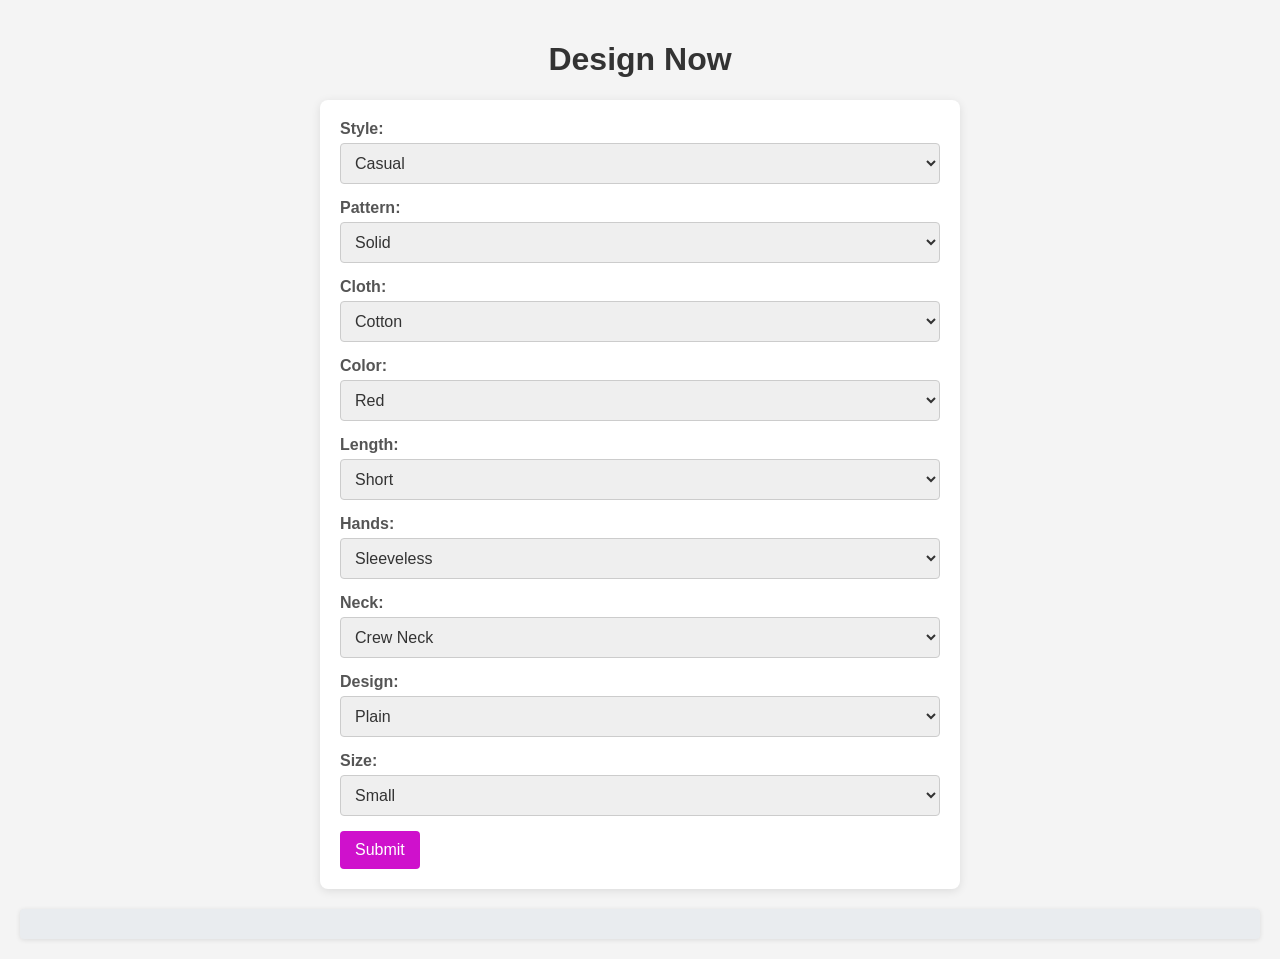
<file: custom.html>
<!DOCTYPE html>
<html lang="en">
<head>
    <meta charset="UTF-8">
    <meta name="viewport" content="width=device-width, initial-scale=1.0">
    <title>Dropdown Selection</title>
    <style>
        body {
            font-family: Arial, sans-serif;
            background-color: #f4f4f4;
            margin: 0;
            padding: 20px;
        }

        h1 {
            text-align: center;
            color: #333;
        }

        .card {
            background-color: #fff;
            border-radius: 8px;
            box-shadow: 0 2px 10px rgba(0, 0, 0, 0.1);
            margin: 20px auto;
            padding: 20px;
            max-width: 600px;
        }

        .form-group {
            margin-bottom: 15px;
        }

        label {
            display: block;
            margin-bottom: 5px;
            font-weight: bold;
            color: #555;
        }

        select {
            width: 100%;
            padding: 10px;
            border: 1px solid #ccc;
            border-radius: 4px;
            font-size: 16px;
            color: #333;
        }

        button {
            background-color:rgb(207, 17, 204);
            color: white;
            border: none;
            padding: 10px 15px;
            border-radius: 4px;
            cursor: pointer;
            font-size: 16px;
            transition: background-color 0.3s;
        }

        button:hover {
            background-color: #218838;
        }

        #result {
            margin-top: 20px;
            padding: 15px;
            background-color: #e9ecef;
            border-radius: 4px;
            box-shadow: 0 1px 5px rgba(0, 0, 0, 0.1);
        }

        .result-title {
            font-weight: bold;
            color: #333;
        }

        .result-item {
            margin: 5px 0;
        }
    </style>
</head>
<body>

    <h1>Design Now</h1>

    <div class="card">
        <form id="itemOptionsForm">
            <div class="form-group">
                <label for="style">Style:</label>
                <select id="style" name="style">
                    <option value="casual">Casual</option>
                    <option value="formal">Formal</option>
                    <option value="sporty">Sporty</option>
                    <option value="bohemian">Bohemian</option>
                    <option value="vintage">Vintage</option>
                    <option value="edgy">Edgy</option>
                    <option value="chic">Chic</option>
                    <option value="classic">Classic</option>
                    <option value="streetwear">Streetwear</option>
                    <option value="business">Business</option>
                </select>
            </div>

            <div class="form-group">
                <label for="pattern">Pattern:</label>
                <select id="pattern" name="pattern">
                    <option value="solid">Solid</option>
                    <option value="striped">Striped</option>
                    <option value="checked">Checked</option>
                    <option value="polka-dot">Polka Dot</option>
                    <option value="floral">Floral</option>
                    <option value="geometric">Geometric</option>
                    <option value="paisley">Paisley</option>
                    <option value="animal-print">Animal Print</option>
                    <option value="tie-dye">Tie-Dye</option>
                    <option value="abstract">Abstract</option>
                </select>
            </div>

            <div class="form-group">
                <label for="cloth">Cloth:</label>
                <select id="cloth" name="cloth">
                    <option value="cotton">Cotton</option>
                    <option value="wool">Wool</option>
                    <option value="polyester">Polyester</option>
                    <option value="linen">Linen</option>
                    <option value="silk">Silk</option>
                    <option value="denim">Denim</option>
                    <option value="rayon">Rayon</option>
                    <option value="spandex">Spandex</option>
                    <option value="velvet">Velvet</option>
                    <option value="jersey">Jersey</option>
                </select>
            </div>

            <div class="form-group">
                <label for="color">Color:</label>
                <select id="color" name="color">
                    <option value="red">Red</option>
                    <option value="blue">Blue</option>
                    <option value="green">Green</option>
                    <option value="yellow">Yellow</option>
                    <option value="black">Black</option>
                    <option value="white">White</option>
                    <option value="purple">Purple</option>
                    <option value="orange">Orange</option>
                    <option value="pink">Pink</option>
                    <option value="gray">Gray</option>
                </select>
            </div>

            <div class="form-group">
                <label for="length">Length:</label>
                <select id="length" name="length">
                    <option value="short">Short</option>
                    <option value="medium">Medium</option>
                    <option value="long">Long</option>
                    <option value="ankle-length">Ankle Length</option>
                    <option value="knee-length">Knee Length</option>
                    <option value="floor-length">Floor Length</option>
                    <option value="crop">Crop</option>
                    <option value="full-length">Full Length</option>
                    <option value="3/4">3/4 Length</option>
                    <option value="asymmetrical">Asymmetrical</option>
                </select>
            </div>

            <div class="form-group">
                <label for="hands">Hands:</label>
                <select id="hands" name="hands">
                    <option value="sleeveless">Sleeveless</option>
                    <option value="short">Short</option>
                    <option value="long">Long</option>
                    <option value="cap-sleeve">Cap Sleeve</option>
                    <option value="three-quarter">Three-Quarter</option>
                    <option value="off-shoulder">Off Shoulder</option>
                    <option value="halter">Halter</option>
                    <option value="spaghetti-strap">Spaghetti Strap</option>
                    <option value="bell-sleeve">Bell Sleeve</option>
                    <option value="puff-sleeve">Puff Sleeve</option>
                </select>
            </div>

            <div class="form-group">
                <label for="neck">Neck:</label>
                <select id="neck" name="neck">
                    <option value="crew">Crew Neck</option>
                    <option value="v-neck">V-Neck</option>
                    <option value="boat-neck">Boat Neck</option>
                    <option value="turtleneck">Turtleneck</option>
                    <option value="scoop-neck">Scoop Neck</option>
                    <option value="off-shoulder">Off Shoulder</option>
                    <option value="high-neck">High Neck</option>
                    <option value="keyhole">Keyhole</option>
                    <option value="mock-neck">Mock Neck</option>
                    <option value="square-neck">Square Neck</option>
                </select>
            </div>

            <div class="form-group">
                <label for="design">Design:</label>
                <select id="design" name="design">
                    <option value="plain">Plain</option>
                    <option value="embroidered">Embroidered</option>
                    <option value="printed">Printed</option>
                    <option value="appliqué">Appliqué</option>
                    <option value="cut-out">Cut-Out</option>
                    <option value="ripped">Ripped</option>
                    <option value="distressed">Distressed</option>
                    <option value="layered">Layered</option>
                    <option value="fringed">Fringed</option>
                    <option value="pleated">Pleated</option>
                </select>
            </div>

            <div class="form-group">
                <label for="size">Size:</label>
                <select id="size" name="size">
                    <option value="s">Small</option>
                    <option value="m">Medium</option>
                    <option value="l">Large</option>
                    <option value="xl">Extra Large</option>
                    <option value="xxl">Double Extra Large</option>
                    <option value="xs">Extra Small</option>
                    <option value="3xl">Triple Extra Large</option>
                    <option value="4xl">Quadruple Extra Large</option>
                    <option value="5xl">Quintuple Extra Large</option>
                    <option value="custom">Custom Size</option>
                </select>
            </div>

            <button type="button" onclick="submitForm()">Submit</button>
        </form>
    </div>

    <div id="result"></div>

    <script>
        function submitForm() {
            const style = document.getElementById('style').value;
            const pattern = document.getElementById('pattern').value;
            const cloth = document.getElementById('cloth').value;
            const color = document.getElementById('color').value;
            const length = document.getElementById('length').value;
            const hands = document.getElementById('hands').value;
            const neck = document.getElementById('neck').value;
            const design = document.getElementById('design').value;
            const size = document.getElementById('size').value;

            const resultDiv = document.getElementById('result');
            resultDiv.innerHTML = `
                <div class="card">
                    <h2 class="result-title">Selected Options:</h2>
                    <p class="result-item">Style: ${style}</p>
                    <p class="result-item">Pattern: ${pattern}</p>
                    <p class="result-item">Cloth: ${cloth}</p>
                    <p class="result-item">Color: ${color}</p>
                    <p class="result-item">Length: ${length}</p>
                    <p class="result-item">Hands: ${hands}</p>
                    <p class="result-item">Neck: ${neck}</p>
                    <p class="result-item">Design: ${design}</p>
                    <p class="result-item">Size: ${size}</p>
                </div>
            `;
        }
    </script>

</body>
</html>
</file>
